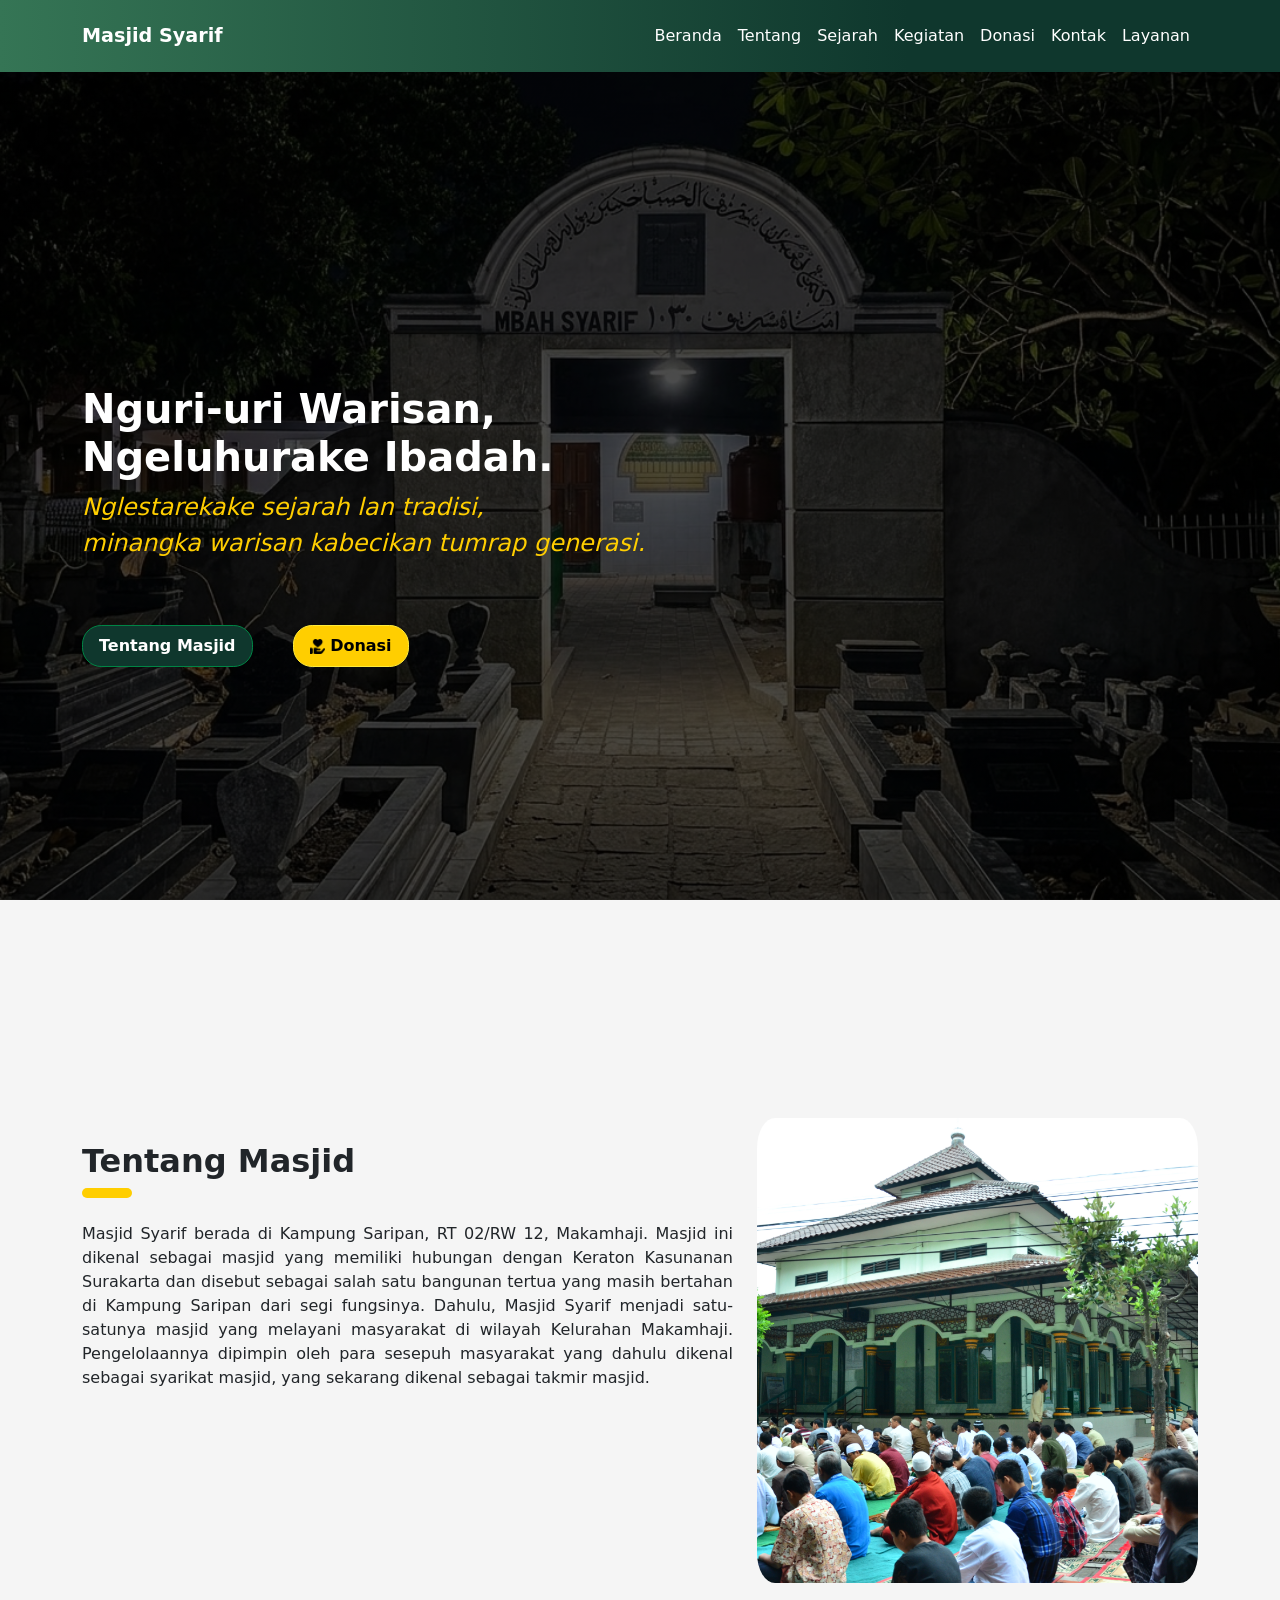
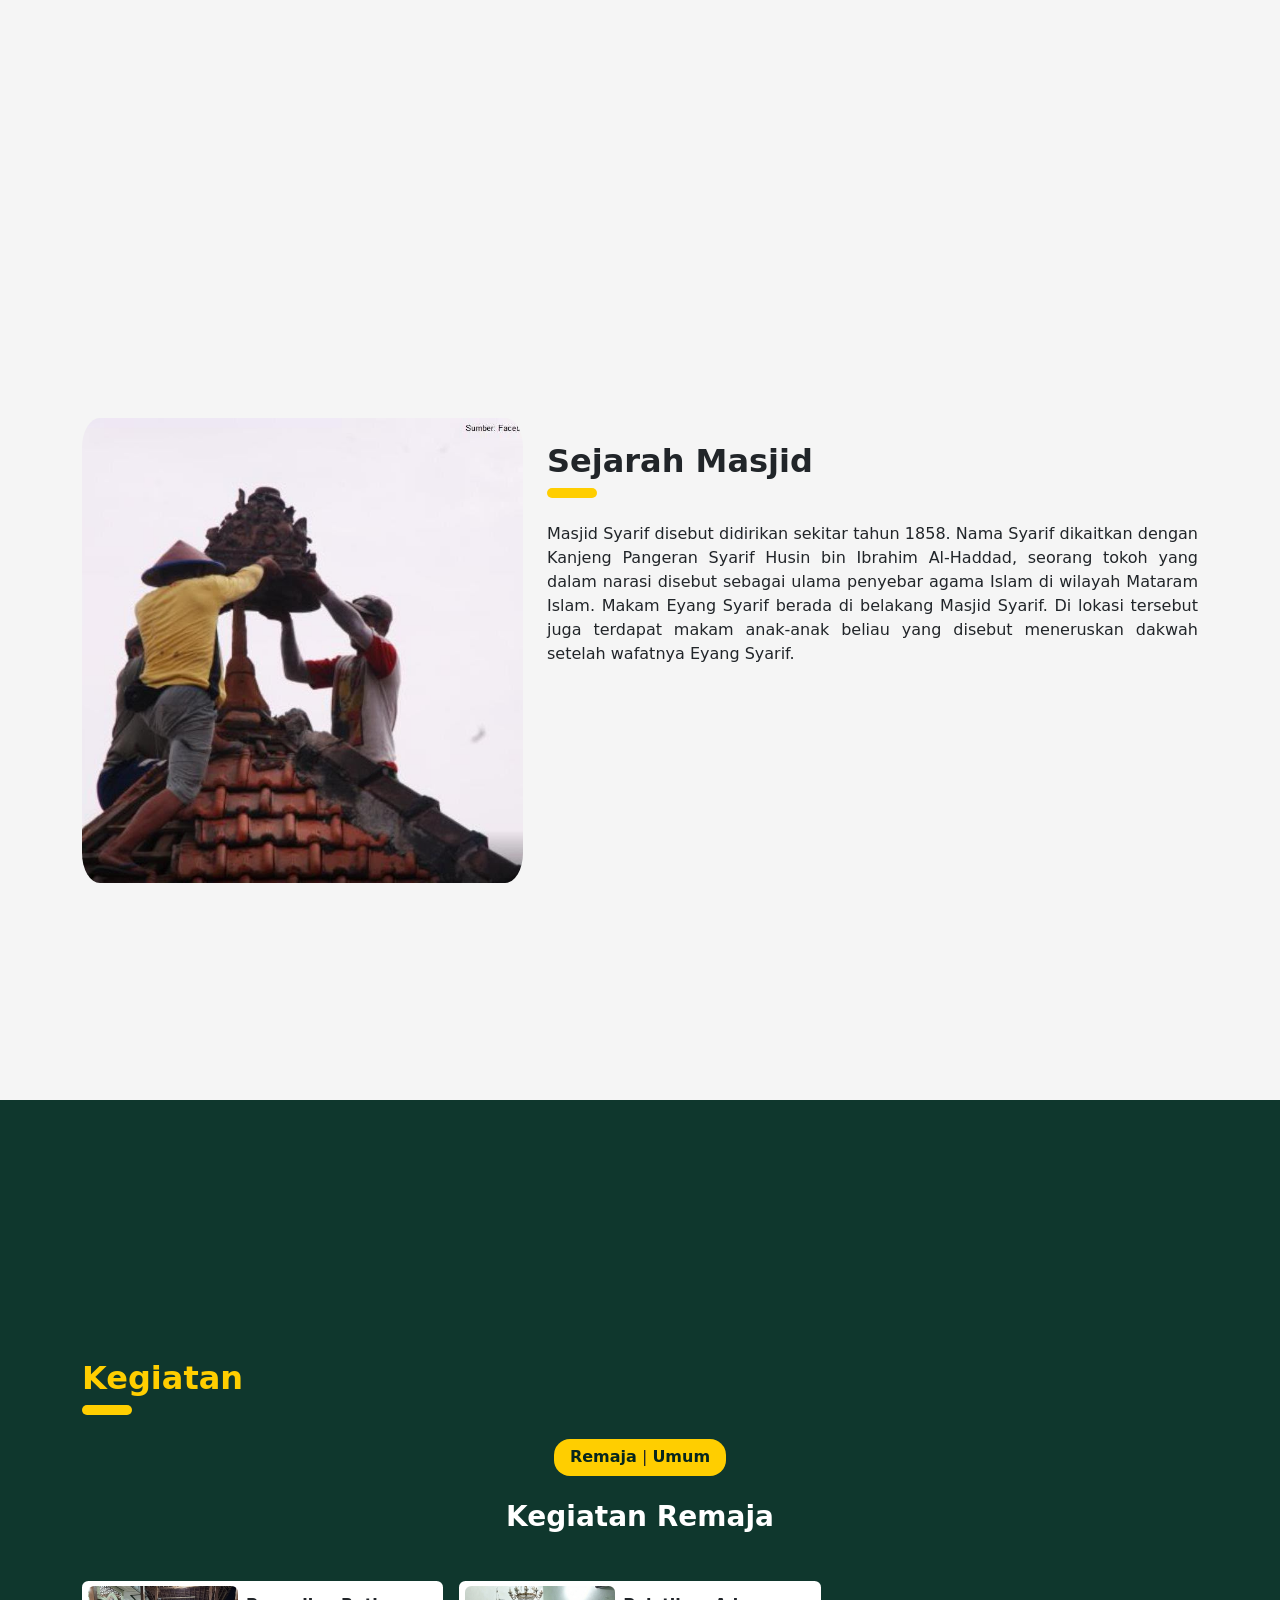
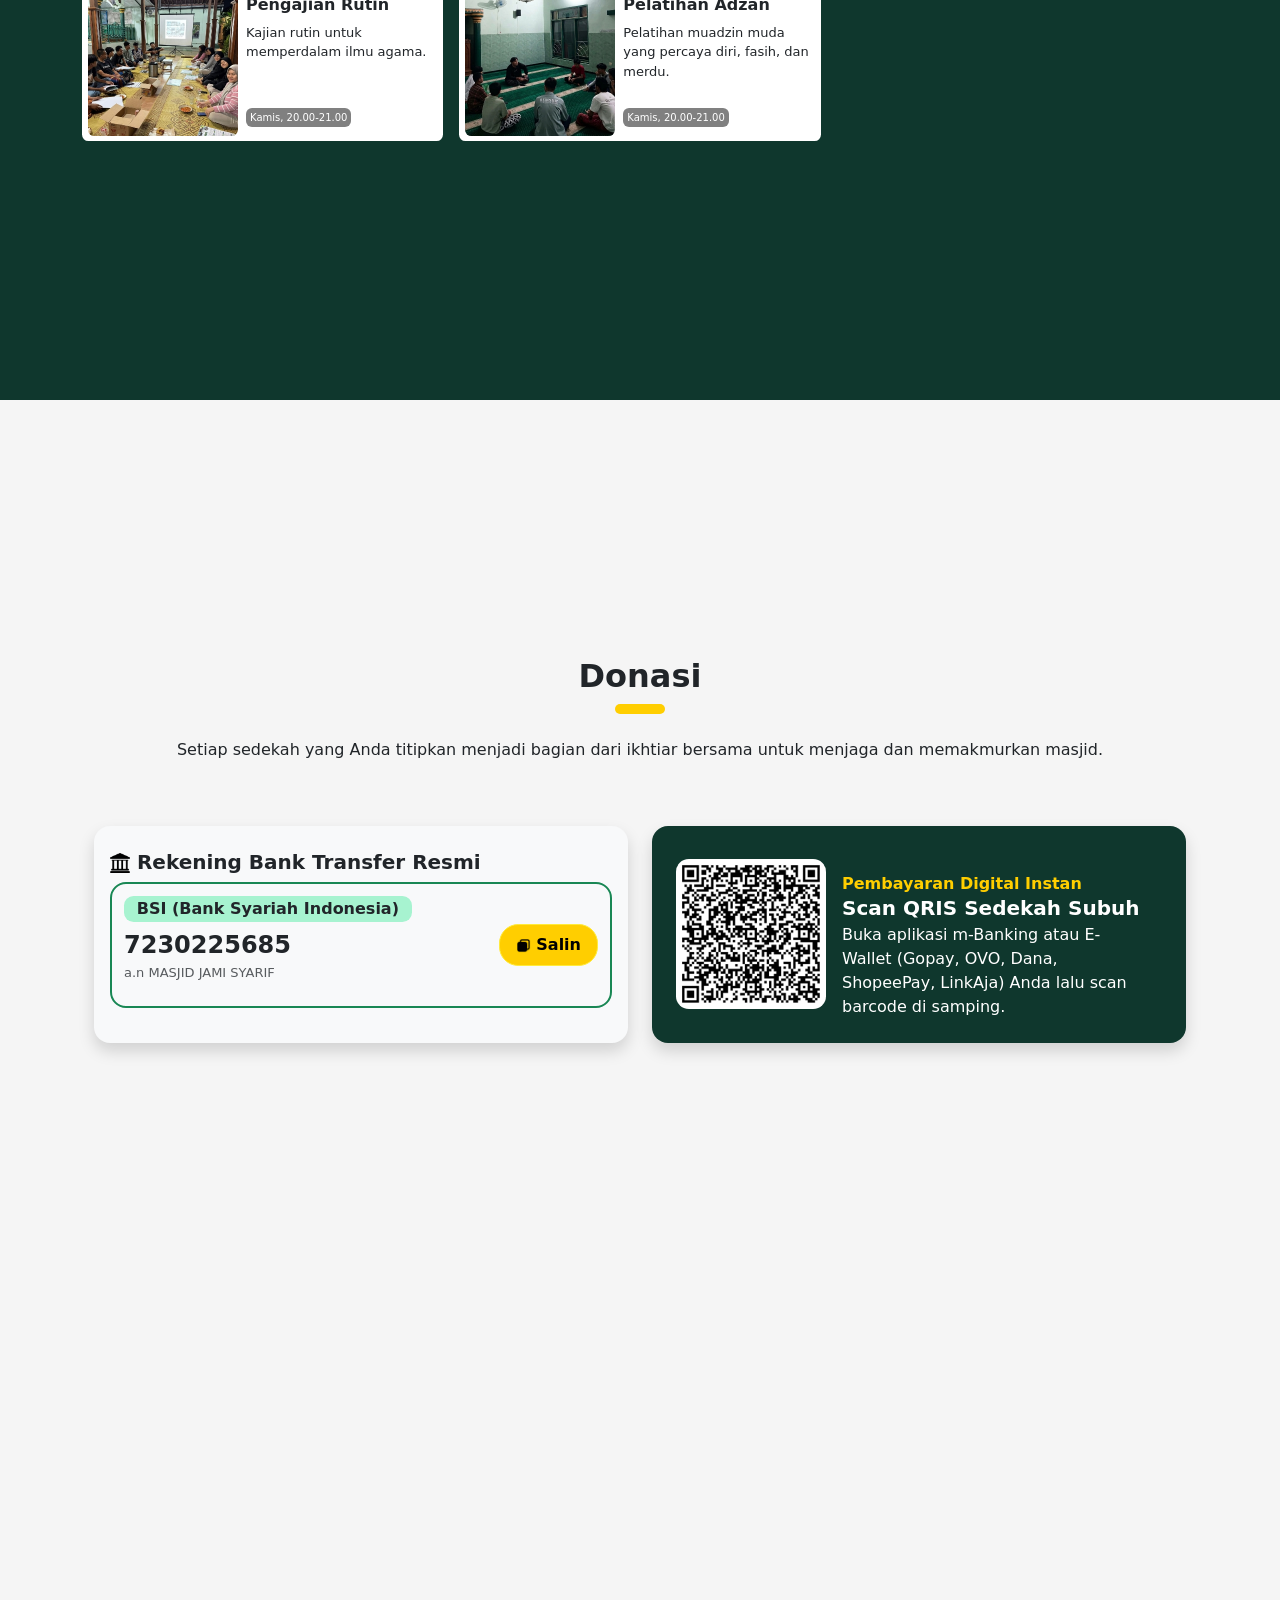
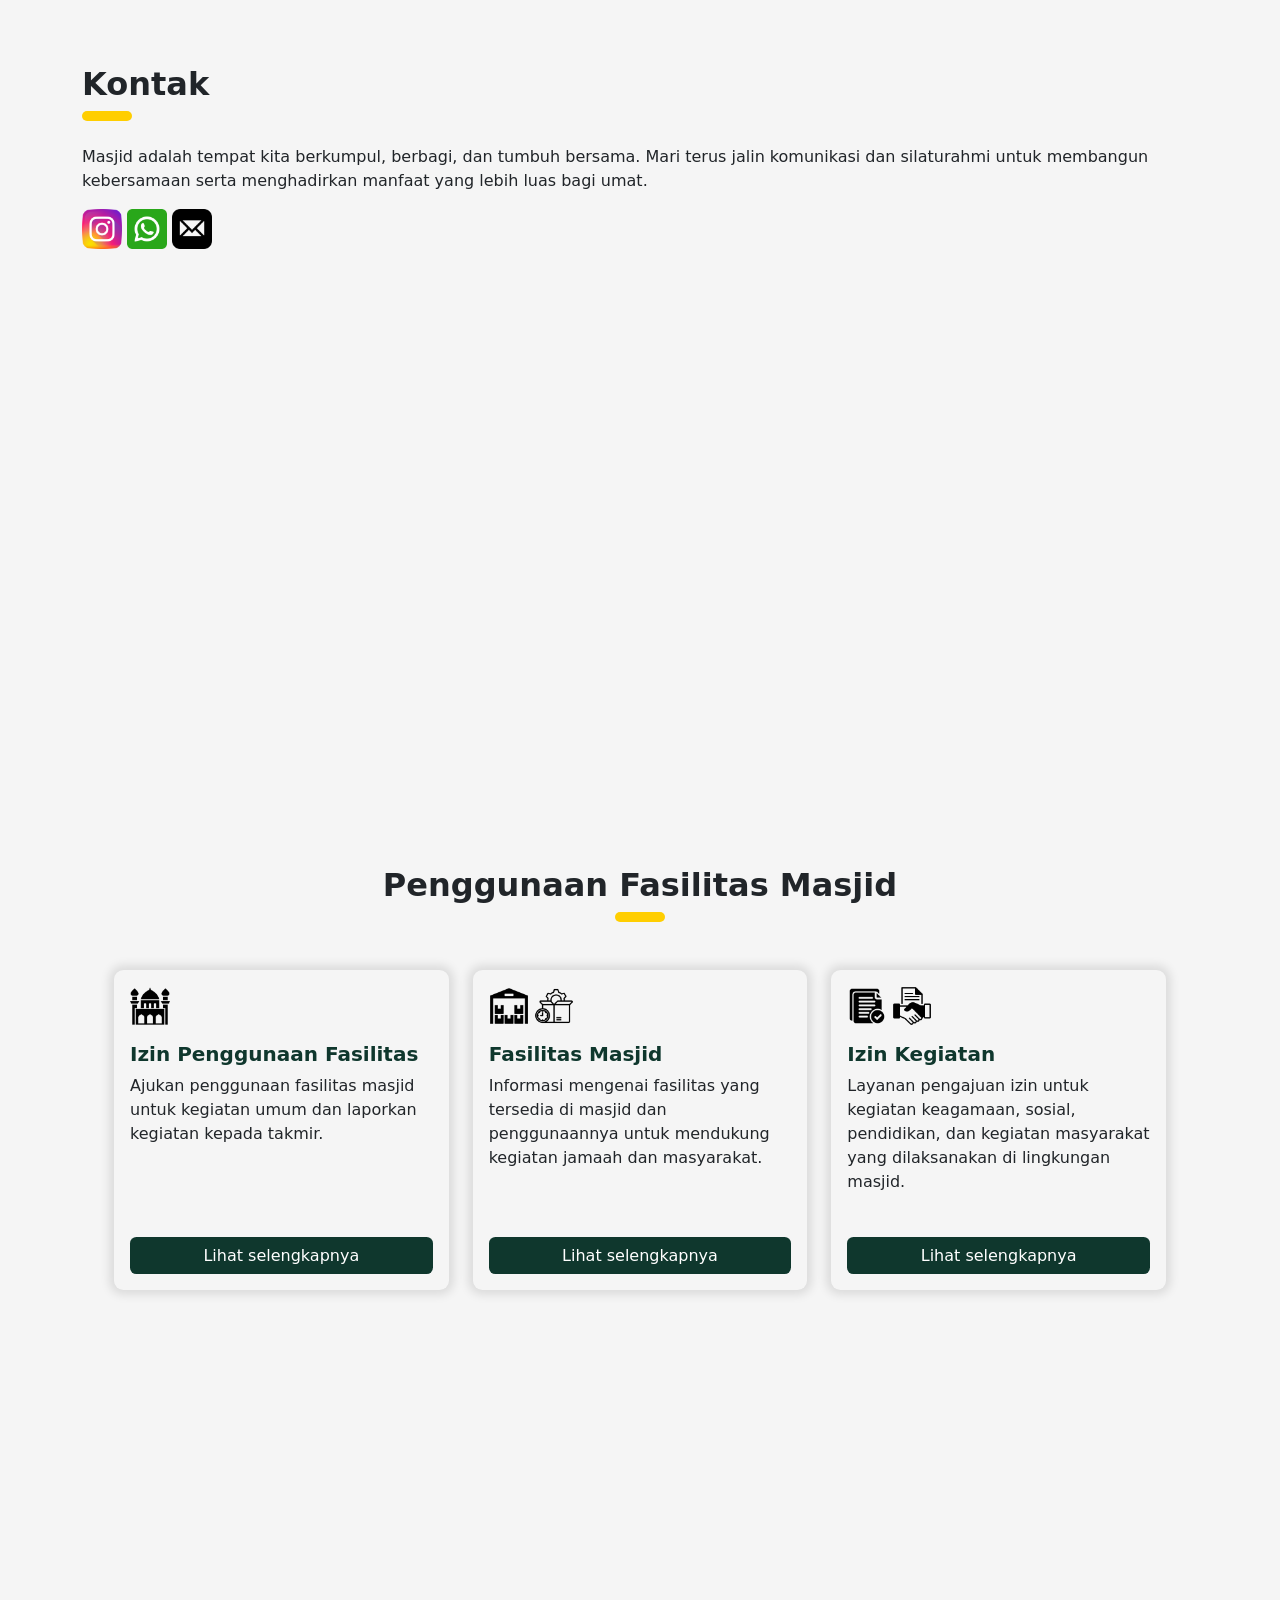
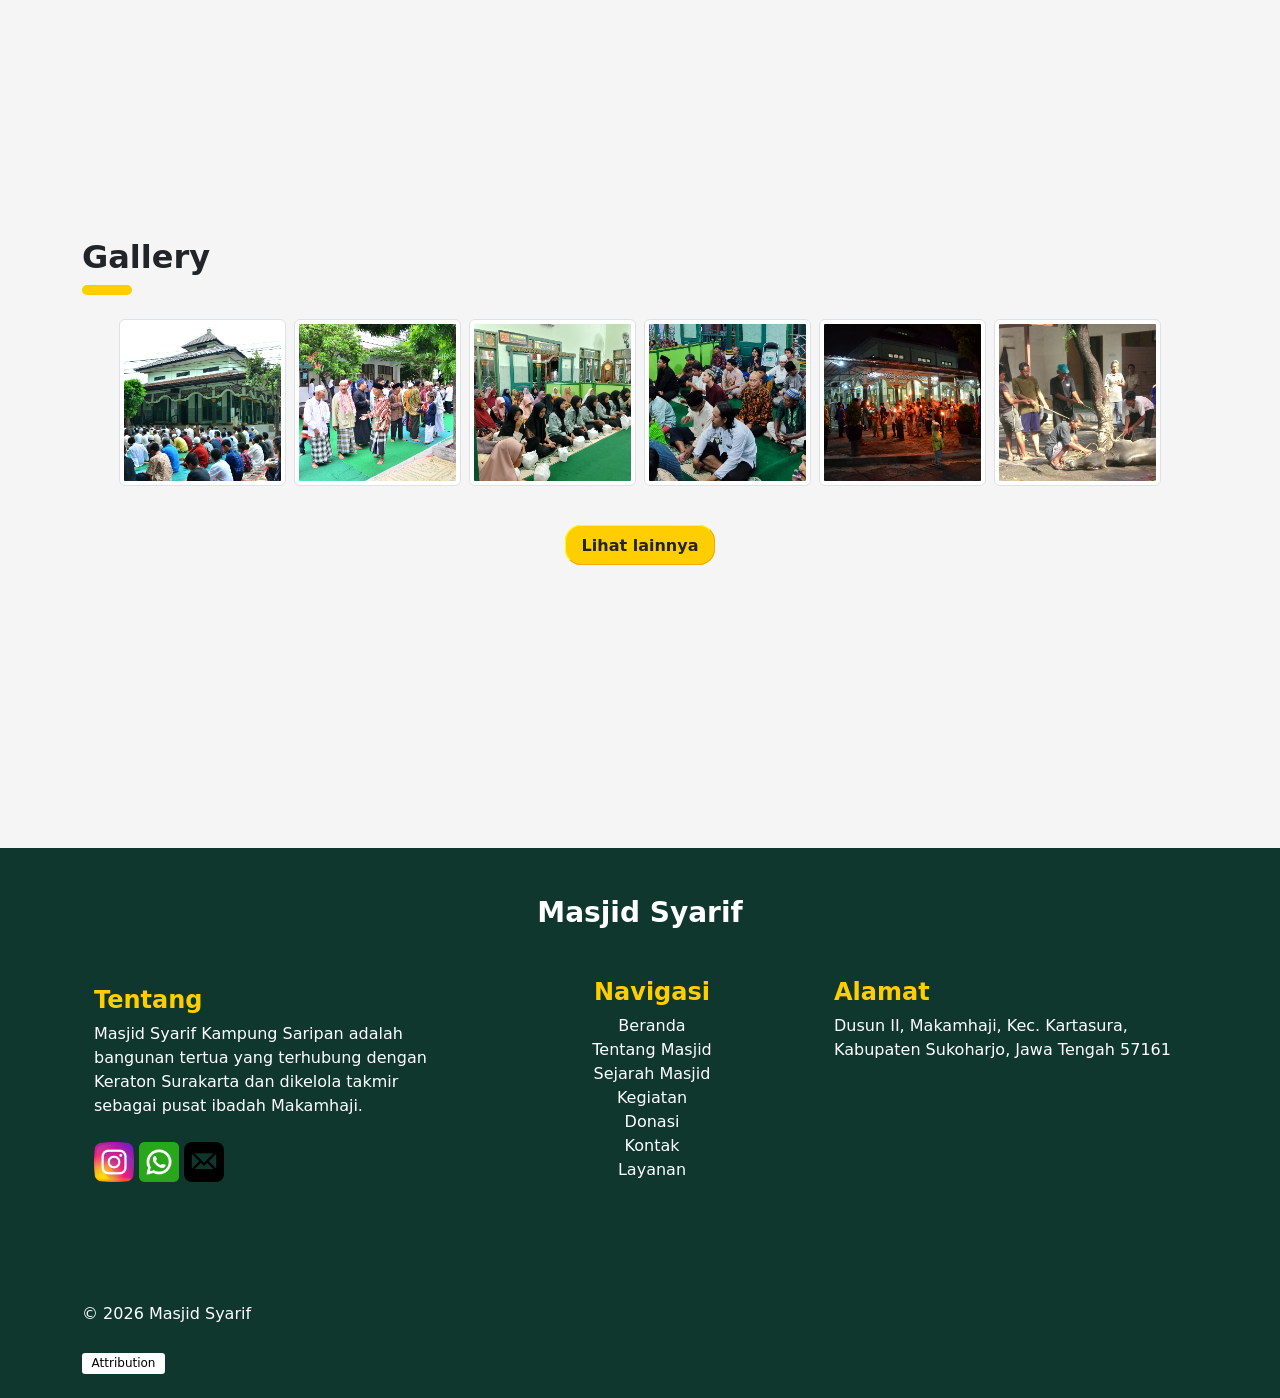
<file: index.html>
<!DOCTYPE html>
<html lang="en">
    <head>
        <meta charset="UTF-8">
        <meta name="viewport" content="width=device-width, initial-scale=1.0">
        <title>Masjid Jami' Syarif</title>
        <!-- <link rel="icon" type="image/png" href="asset/logo.png"> -->

        <link rel="stylesheet" href="/bootstrap/css/bootstrap.min.css">
        <link rel="stylesheet" href="/style.css">

    </head>
    <body>
        <!-- HEADER START -->
        <header id="header"></header>
        <!-- HEADER END -->
        <main>
            <!-- BERANDA START -->
            <section id="beranda" >
                <div class="hero-section">
                    <div class="container d-flex flex-column justify-content-center justify-content-sm-start" style="padding-top: 200px;">
                        <div class="text">
                            <h1 class="tagline h1 text-white fw-bolder text-center text-lg-start">Nguri-uri Warisan,<br> Ngeluhurake Ibadah.</h1>
                            <p class="text-yellow fst-italic fs-4 text-center text-lg-start">
                                Nglestarekake sejarah lan tradisi,<br> minangka warisan kabecikan tumrap generasi.
                            </p>
                        </div>
                        <div>
                            <div class="d-flex flex-row justify-content-center justify-content-lg-start btn-container py-5">
                                <a class="cta btn-2 fw-bold" href="/index.html#tentang-masjid">Tentang Masjid</a>
                                <a class="cta btn-1 fw-bold" href="/index.html#donasi"><img class="icon" src="/asset/icon/heart.png" alt="icon"> Donasi</a>
                            </div>
        
                        </div>
                    </div>
                </div>
            </section>
            <!-- BERANDA END -->
            
            <!-- TENTANG MASJID START-->
            <section class="section-konten" id="tentang-masjid">
                <div class="container p-x4" >
                    <div class="row d-flex align-items-center  flex-column-reverse flex-lg-row align-items-lg-start">
                        <div class="text mt-4 col-lg-6 col-xl 3">
                            <div class="">
                                <h2 class="h2 fw-bold" >Tentang Masjid</h2>
                                <div class="underline mb-4"></div>
                            </div>
                            <p class="fs-6 text-justify fs-lg-1" >
                                Masjid Syarif berada di Kampung Saripan, RT 02/RW 12, Makamhaji. Masjid ini dikenal sebagai masjid yang memiliki hubungan dengan Keraton Kasunanan Surakarta dan disebut sebagai salah satu bangunan tertua yang masih bertahan di Kampung Saripan dari segi fungsinya. Dahulu,                     Masjid Syarif menjadi satu-satunya masjid yang melayani masyarakat di wilayah Kelurahan Makamhaji. Pengelolaannya dipimpin oleh para sesepuh masyarakat yang dahulu dikenal sebagai syarikat masjid, yang sekarang dikenal sebagai takmir masjid.
                            </p>
                        </div>
                        <img class="img-tentang col-lg-6 col-xl-9" src="/asset/img/tentang.JPG" alt="" loading="lazy">
                        <!-- <div class="container frame p-4 col-md-6"></div> -->
                    </div>
                </div>
            </section>
            <!-- TENTANG MASJID END-->

            <!-- SEJARAH MASJID START-->
            <section class="section-konten" id="sejarah-masjid">
                <div class="container p-x4" >
                    <div class="row d-flex align-items-center  flex-column-reverse flex-lg-row flex-lg-row-reverse align-items-lg-start">
                        <div class="text mt-4 col-lg-6 col-xl 3">
                            <div>
                                <h2 class="h2 fw-bold" >Sejarah Masjid</h2>
                                <div class="underline mb-4"></div>
                            </div>
                            <p class="fs-6 text-justify fs-lg-1" >
                                Masjid Syarif disebut didirikan sekitar tahun 1858. Nama Syarif dikaitkan dengan Kanjeng Pangeran Syarif Husin bin Ibrahim Al-Haddad, seorang tokoh yang dalam narasi disebut sebagai ulama penyebar agama Islam di wilayah Mataram Islam. Makam Eyang Syarif berada di belakang Masjid Syarif. Di lokasi tersebut juga terdapat makam anak-anak beliau yang disebut meneruskan dakwah setelah wafatnya Eyang Syarif. 
                            </p>
                        </div>
                        <img class="img-tentang col-lg-6 col-xl-9" src="/asset/img/sejarah.jpeg" alt="" loading="lazy">
                        <!-- <div class="container frame p-4 col-md-6"></div> -->
                    </div>
                </div>
            </section>
            <!-- SEJARAH MASJID END-->
        

            <!-- KEGIATAN 2.0 -->
            <section class="section-konten bg-main-color" id="kegiatan">
                <div class="container">
                    <div>
                        <h2 class="text-yellow h2 text-start fw-bold" >Kegiatan</h2>
                        <div class="underline mb-4"></div>
                    </div>

                    <div class="mb-4 d-flex justify-content-center">
                        <div class="toggle-container text-center">
                            <a class="toggle-btn fs-6 fw-semibold" id="btnPemuda" onclick="pemudaActive()">Remaja</a> |
                            <a class="toggle-btn fs-6 fw-semibold" id="btnOrangTua" onclick="umumActive()">Umum</a>
                        </div>
                    </div>

                    <div class="carousel remaja active" id="carouselPemuda">
                        <div class="mb-5">
                            <h3 class="fw-bold text-center text-white">Kegiatan Remaja</h3>
                        </div>

                        <div class="row row-cols-1 row-cols-md-2 row-cols-lg-3 g-3">
                            <div class="col d-flex justify-content-center">
                                <div class="card-kegiatan p-1 d-flex flex-row align-items-center">
                                    <div class="img-wraper">
                                        <img src="/asset/img/pengajian-rutin-remaja.jpg" class="card-img" alt="">
                                    </div>                                 
                                    <div class="card-text ps-2 py-2 d-flex flex-column justify-content-between align-items-start ">
                                        <h6 class="fw-bold">Pengajian Rutin</h6>
                                        <p class="sub-text m-0 h-100 overflow-y">Kajian rutin untuk memperdalam ilmu agama.</p>
                                        <p class="time-card m-0">Kamis, 20.00-21.00</p>
                                    </div>
                                </div>   
                            </div>
                            <div class="col d-flex justify-content-center">
                                <div class="card-kegiatan p-1 d-flex flex-row align-items-center">
                                    <div class="img-wraper ">
                                        <img src="/asset/img/pelatihan-adzan.jpg" class="card-img" alt="">
                                    </div>                                 
                                    <div class="card-text ps-2 py-2 d-flex flex-column justify-content-between align-items-start ">
                                        <h6 class="h6 fw-bold">Pelatihan Adzan</h6>
                                        <p class="sub-text m-0 h-100 overflow-y">Pelatihan muadzin muda yang percaya diri, fasih, dan merdu.</p>
                                        <p class="time-card m-0">Kamis, 20.00-21.00</p>
                                    </div>
                                </div>   
                            </div>
                        </div>
                    </div>
                    
                    
                    <div class=" carousel umum" id="carouselUmum">
                        <div class="mb-5">
                            <h3 class="fw-bold text-center text-white">Kegiatan Umum</h3>
                        </div>

                        <div class="row row-cols-1 row-cols-md-2 row-cols-lg-3 g-3">

                            <div class="col d-flex justify-content-center">
                                <div class="card-kegiatan p-1 d-flex flex-row align-items-center">
                                    <div class="img-wraper ">
                                        <img src="/asset/img/gambar-tidak-tersedia.jpeg" class="card-img" alt="">
                                    </div>                                 
                                    <div class="card-text ps-2 py-2 d-flex flex-column justify-content-between align-items-start ">
                                        <h6 class="h6 fw-bold">Pengajian Rutin</h6>
                                        <p class="sub-text mb-2 h-100 overflow-y">Pengajian rutin yang di adakan terbuka untuk umum.</p>
                                        <p class="time-card m-0">Jum'at Malam </p>
                                    </div>
                                </div>   
                            </div>
                            <div class="col d-flex justify-content-center">
                                <div class="card-kegiatan p-1 d-flex flex-row align-items-center">
                                    <div class="img-wraper border">
                                        <img src="/asset/img/gambar-tidak-tersedia.jpeg" class="card-img" alt="">
                                    </div>                                 
                                    <div class="card-text ps-2 py-2 d-flex flex-column justify-content-between align-items-start ">
                                        <h6 class="h6 fw-bold">Tadarus Al-Quran</h6>
                                        <p class="sub-text mb-2 h-100 overflow-y">Tadarusan rutin malam rabu yang di adakan oleh masjid syarif.</p>
                                        <p class="time-card m-0">Malam Rabu</p>
                                    </div>
                                </div>   
                            </div>
                            <div class="col d-flex justify-content-center">
                                <div class="card-kegiatan p-1 d-flex flex-row align-items-center">
                                    <div class="img-wraper ">
                                        <img src="/asset/img//album/donor-darah.jpg" class="card-img" alt="">
                                    </div>                                 
                                    <div class="card-text ps-2 py-2 d-flex flex-column justify-content-between align-items-start ">
                                        <h6 class="h6 fw-bold">Donor Darah</h6>
                                        <p class="sub-text mb-2 h-100 overflow-y">Kegiatan donor darah yang di adakan di masjid syarif.</p>
                                        <p class="time-card m-0">3 Bulan Sekali</p>
                                    </div>
                                </div>   
                            </div>
                            <div class="col d-flex justify-content-center">
                                <div class="card-kegiatan p-1 d-flex flex-row align-items-center">
                                    <div class="img-wraper ">
                                        <img src="/asset/img/hadroh.jpg" class="card-img" alt="">
                                    </div>                                 
                                    <div class="card-text ps-2 py-2 d-flex flex-column justify-content-between align-items-start ">
                                        <h6 class="h6 fw-bold">Hadroh</h6>
                                        <p class="sub-text mb-2 h-100 overflow-y">Kegiatan hadroh yang dilaksanakan di masjid syarif untuk memperingati hari besar islam seperti maulid nabi, isra mikraj, pernikahan dan tasyakuran.</p>
                                        <p class="time-card m-0">Segera hadir</p>
                                    </div>
                                </div>   
                            </div>
                            <div class="col d-flex justify-content-center">
                                <div class="card-kegiatan p-1 d-flex flex-row align-items-center">
                                    <div class="img-wraper ">
                                        <img src="/asset/img/gambar-tidak-tersedia.jpeg" class="card-img" alt="">
                                    </div>                                 
                                    <div class="card-text ps-2 py-2 d-flex flex-column justify-content-between align-items-start ">
                                        <h6 class="h6 fw-bold">Sadranan</h6>
                                        <p class="sub-text mb-2 h-100 overflow-y">Segera Hadir</p>
                                        <p class="time-card m-0">Segera hadir</p>
                                    </div>
                                </div>   
                            </div>
                            <div class="col d-flex justify-content-center">
                                <div class="card-kegiatan p-1 d-flex flex-row align-items-center">
                                    <div class="img-wraper ">
                                        <img src="/asset/img/gambar-tidak-tersedia.jpeg" class="card-img" alt="">
                                    </div>                                 
                                    <div class="card-text ps-2 py-2 d-flex flex-column justify-content-between align-items-start ">
                                        <h6 class="h6 fw-bold">Buka Bersama</h6>
                                        <p class="sub-text mb-2 h-100 overflow-y">Segera Hadir</p>
                                        <p class="time-card m-0">Segera hadir</p>
                                    </div>
                                </div>   
                            </div>
                            <div class="col d-flex justify-content-center">
                                <div class="card-kegiatan p-1 d-flex flex-row align-items-center">
                                    <div class="img-wraper ">
                                        <img src="/asset/img/gambar-tidak-tersedia.jpeg" class="card-img" alt="">
                                    </div>                                 
                                    <div class="card-text ps-2 py-2 d-flex flex-column justify-content-between align-items-start ">
                                        <h6 class="h6 fw-bold">Khataman</h6>
                                        <p class="sub-text mb-2 h-100 overflow-y">Segera Hadir</p>
                                        <p class="time-card m-0">Segera hadir</p>
                                    </div>
                                </div>   
                            </div>
                            <div class="col d-flex justify-content-center">
                                <div class="card-kegiatan p-1 d-flex flex-row align-items-center">
                                    <div class="img-wraper ">
                                        <img src="/asset/img/gambar-tidak-tersedia.jpeg" class="card-img" alt="">
                                    </div>                                 
                                    <div class="card-text ps-2 py-2 d-flex flex-column justify-content-between align-items-start ">
                                        <h6 class="h6 fw-bold">Bansos</h6>
                                        <p class="sub-text mb-2 h-100 overflow-y">Segera Hadir</p>
                                        <p class="time-card m-0">Segera hadir</p>
                                    </div>
                                </div>   
                            </div>                                               
                        </div>
                    </div>
                </div>
            </section>
            
            <!-- KEGIATAN 2.0  END-->
        
            <!-- DONASI START -->
            <section class="section-konten" id="donasi">
                <div class="container ">
                    <div class="container d-flex flex-column justify-content-center align-items-center">
                        <h2 class="h2 pb-2 m-0 text-center fw-bold">Donasi</h2>
                        <div class="underline mb-4 "></div>
                    </div>
                    <p class="fs-6 pb-5 text-center">Setiap sedekah yang Anda titipkan menjadi bagian dari ikhtiar bersama untuk menjaga dan memakmurkan masjid.</p>

                    <div class="container">
                        <div class="row row-cols-1 row-cols-xl-2 g-4">
                            
                            <div class="col">
                                <div class="container d-flex flex-column  bg-light rounded-4 shadow py-4 px-3  bg-body-tertiarty rounded bank-tranfer h-100">
                                    <h5 class="h5 fw-semibold mb-2"><img class="icon icon-medium" src="/asset/icon/bank-building.png" alt="" loading="lazy"> Rekening Bank Transfer Resmi</h3>
                                    <div class="container py-2 d-flex flex-column flex-md-row justify-content-between bank-card border-success ">
                                        <div class="py-2 mb-2">
                                            <h6 class="h6 fw-semibold text-success bank-name"><mark class="marking">BSI (Bank Syariah Indonesia)</mark></h6>
                                            <p class="fs-4 fw-bolder p my-0" id="nomorRekening">7230225685</p>
                                            <p class="my-0 text-body-secondary sub-text">a.n MASJID JAMI SYARIF</p>
                                        </div>
                                        
                                        <div class="d-flex align-items-center">
                                            <div class="cta btn-1 fw-bold">
                                                <img class ="icon" id="salinIcon" src="/asset/icon/copy.png" alt="icon" loading="lazy">
                                                <a class="btn-link" onclick="salinRekening(this, '7230225685')"> Salin</a>
                                            </div>
                                        </div>
                                    </div>                  
                                </div>
                            </div>


                            <div class="col">
                                <div class="container d-flex justify-content-center align-items-center rounded-4 shadow p-3  bg-body-tertiarty rounded  qr-code bg-main-color h-100">
                                    <div class="d-flex p-2 flex-column flex-md-row justify-content-center align-items-center">
                                        <div class="d-flex justify-content-md-start align-items-center ">
                                            <img class="qr-img" src="/asset/qr/qris-masjid.jpeg" alt="Qr Code" loading="lazy">
                                        </div>
                                        <div class="d-flex flex-column justify-content-center px-3">
                                            <h6 class="h6 fw-semibold mb-0 mt-4  text-yellow">Pembayaran Digital Instan</h6>
                                            <p class="fs-5 fw-semibold my-0 text-white">Scan QRIS Sedekah Subuh</p>
                                            <p class="fs-6 my-0 sub-text text-white">Buka aplikasi m-Banking atau E-Wallet (Gopay, OVO, Dana, ShopeePay, LinkAja) Anda lalu scan barcode di samping. </p>
                                        </div>
                                    </div>
                                </div>
                            </div>
                            
                        </div>
                    </div>

                </div>
            </section>
            <!-- DONASI END -->


            <!-- KONTAK START-->
            <section class="section-konten mb-5 pb-5" id="kontak">
                <div class="container">
                    <div>
                        <h2 class="fw-bold">Kontak</h2>
                        <div class="underline mb-4"></div>
                    </div>

                    <p>Masjid adalah tempat kita berkumpul, berbagi, dan tumbuh bersama. Mari terus jalin komunikasi dan silaturahmi untuk membangun kebersamaan serta menghadirkan manfaat yang lebih luas bagi umat.</p>
                    
                    <div class="my-2">
                        <a href="https://www.instagram.com/masjidsyarifsaripan?stkn=MTN1Z2R2emZiYzV4dw%3D%3D&utm_source=qr" target="_blank"><img src="/asset/icon/instagram(2).png" alt="" style="width: 40px;"></a>
                        <a href=""><img src="/asset/icon/whatsapp.png" alt="" style="width: 40px;"></a>
                        <a href="mailto:masjidsyarifsaripan@gmail.com" ><img src="/asset/icon/apple.png" alt="" style="width: 40px;"></a>
                    </div>

                </div>
            </section>
            <!-- KONTAK END-->


        <!-- PELAYANAN  START-->
            <section class="section-konten" id="layanan">
                <div class="container p-3">
                    <div class="container d-flex flex-column justify-content-center align-items-center">
                        <h2 class="h2 pb-2 m-0 text-center fw-bold">Penggunaan Fasilitas Masjid</h2>
                        <div class="underline mb-4 "></div>
                    </div>

                    <div class="container overflow-hidden mt-2">
                        <div class=" p-3 row row-cols-1 row-cols-md-2 row-cols-lg-3 ">
                            <div class="col mb-4">

                                <div class="layanan-card shadow-card d-flex flex-column justify-content-between align-items-center">
                                    <div>
                                        <div class="mb-3">
                                            <img src="/asset/icon/mosque.png" alt="" style="width: 40px;">
                                        </div>
                                        <h5 class="fw-bold text-green">Izin Penggunaan Fasilitas</h5>
                                        <p class="text-dark">Ajukan penggunaan fasilitas masjid untuk kegiatan umum dan laporkan kegiatan kepada takmir.</p>
                                    </div>
                                    <a href="/layanan/izin-penggunaan-fasilitas.html" class="btn-layanan text-center">Lihat selengkapnya</a>
                                </div>
                            </div>

                            <div class="col mb-4">
                                <div class="layanan-card shadow-card d-flex flex-column justify-content-between align-items-center">
                                    <div>
                                        <div class="mb-3">
                                            <img src="/asset/icon/warehouse.png" alt="" style="width: 40px;">
                                            <img src="/asset/icon/inventory-management.png" alt="" style="width: 40px;">
                                        </div>
                                        <h5 class="fw-bold text-green">Fasilitas Masjid</h5>
                                        <p class="text-dark">Informasi mengenai fasilitas yang tersedia di masjid dan penggunaannya untuk mendukung kegiatan jamaah dan masyarakat.</p>
                                    </div>
                                    <a href="/layanan/fasilitas-masjid.html" class="btn-layanan text-center">Lihat selengkapnya</a>
                                </div>
                            </div>

                            <div class="col mb-4">
                                <div class="layanan-card shadow-card d-flex flex-column justify-content-between align-items-center">
                                    <div>
                                        <div class="mb-3">
                                            <img src="/asset/icon/business-proposal.png" alt="" style="width: 40px;">
                                            <img src="/asset/icon/accord.png" alt="" style="width: 40px;">
                                        </div>
                                        <h5 class="fw-bold text-green">Izin Kegiatan</h5>
                                        <p class="text-dark">Layanan pengajuan izin untuk kegiatan keagamaan, sosial, pendidikan, dan kegiatan masyarakat yang dilaksanakan di lingkungan masjid.</p>
                                    </div>
                                    <a href="/layanan/izin-kegiatan.html" class="btn-layanan text-center">Lihat selengkapnya</a>
                                </div>
                            </div>

                        </div>
                </div>

            </section>
            <!-- PELAYANAN END-->

            <!-- GALLERY START-->
            <section class="section-konten" id="gallery">
                <div class="container">
                        
                    <div>
                        <h2 class="fw-bold" >Gallery</h2>
                        <div class="underline mb-4"></div>
                    </div>


                    <div class="gallery d-flex justify-content-center row row-cols-2 row-cols-md-3 row-cols-lg-4 g-2">
                                                <!-- sholat eid foto masjid selatan -->
                        <div class="col gallery-item">
                            <a href="/asset/img/album/img12.JPG">
                                <img src="/asset/img/album/img12-thumbnail.jpg" alt="" class="img-thumbnail"  loading="lazy">
                            </a>
                        </div>
                        
                        <!-- halal bi halal -->
                        <div class="col gallery-item">
                            <a href="/asset/img/album/img10.JPG">
                                <img src="/asset/img/album/img10-thumbnail.jpg" alt="" class="img-thumbnail" loading="lazy">
                            </a>
                        </div>

                        <!-- kajian putri-->
                        <div class="col gallery-item">
                            <a href="/asset/img/album/img3.jpg">
                                <img src="/asset/img/album/img3-thumbnail.jpg" alt="" class="img-thumbnail" loading="lazy">
                            </a>
                        </div>

                        <!-- kajian putra -->
                        <div class="col gallery-item">
                            <a href="/asset/img/album/img7.jpg">
                                <img src="/asset/img/album/img7-thumbnail.jpg" alt="" class="img-thumbnail" loading="lazy">
                            </a>
                        </div>   

                        <!-- takbiran -->
                        <div class="col gallery-item">
                            <a href="/asset/img/album/img11.JPG">
                                <img src="/asset/img/album/img11-thumbnail.jpg" alt="" class="img-thumbnail" loading="lazy">
                            </a>
                        </div>

                        <!-- kurban -->
                        <div class="col gallery-item">
                            <a href="/asset/img/album/img13.JPG">
                                <img src="/asset/img/album/img13-thumbnail.jpg" alt="" class="img-thumbnail" loading="lazy">
                            </a>
                        </div>  
                    </div>

                    <div class="text-center mt-5 text">
                        <a href="/gallery/gallery.html" class="more-btn text-dark fw-bold">Lihat lainnya</a>
                    </div>
                    <!-- <p class="text-center">Comming soon</p> -->
                </div>
            </section>

        </main>

        <!-- FOOTER -->
        <footer id="footer"></footer>

        
        <script src="/bootstrap/js/bootstrap.bundle.min.js"></script>
        <script type="module" src="/js/main.js"></script>
        <script  src="/script.js"></script>
    </body>
</html>
</file>
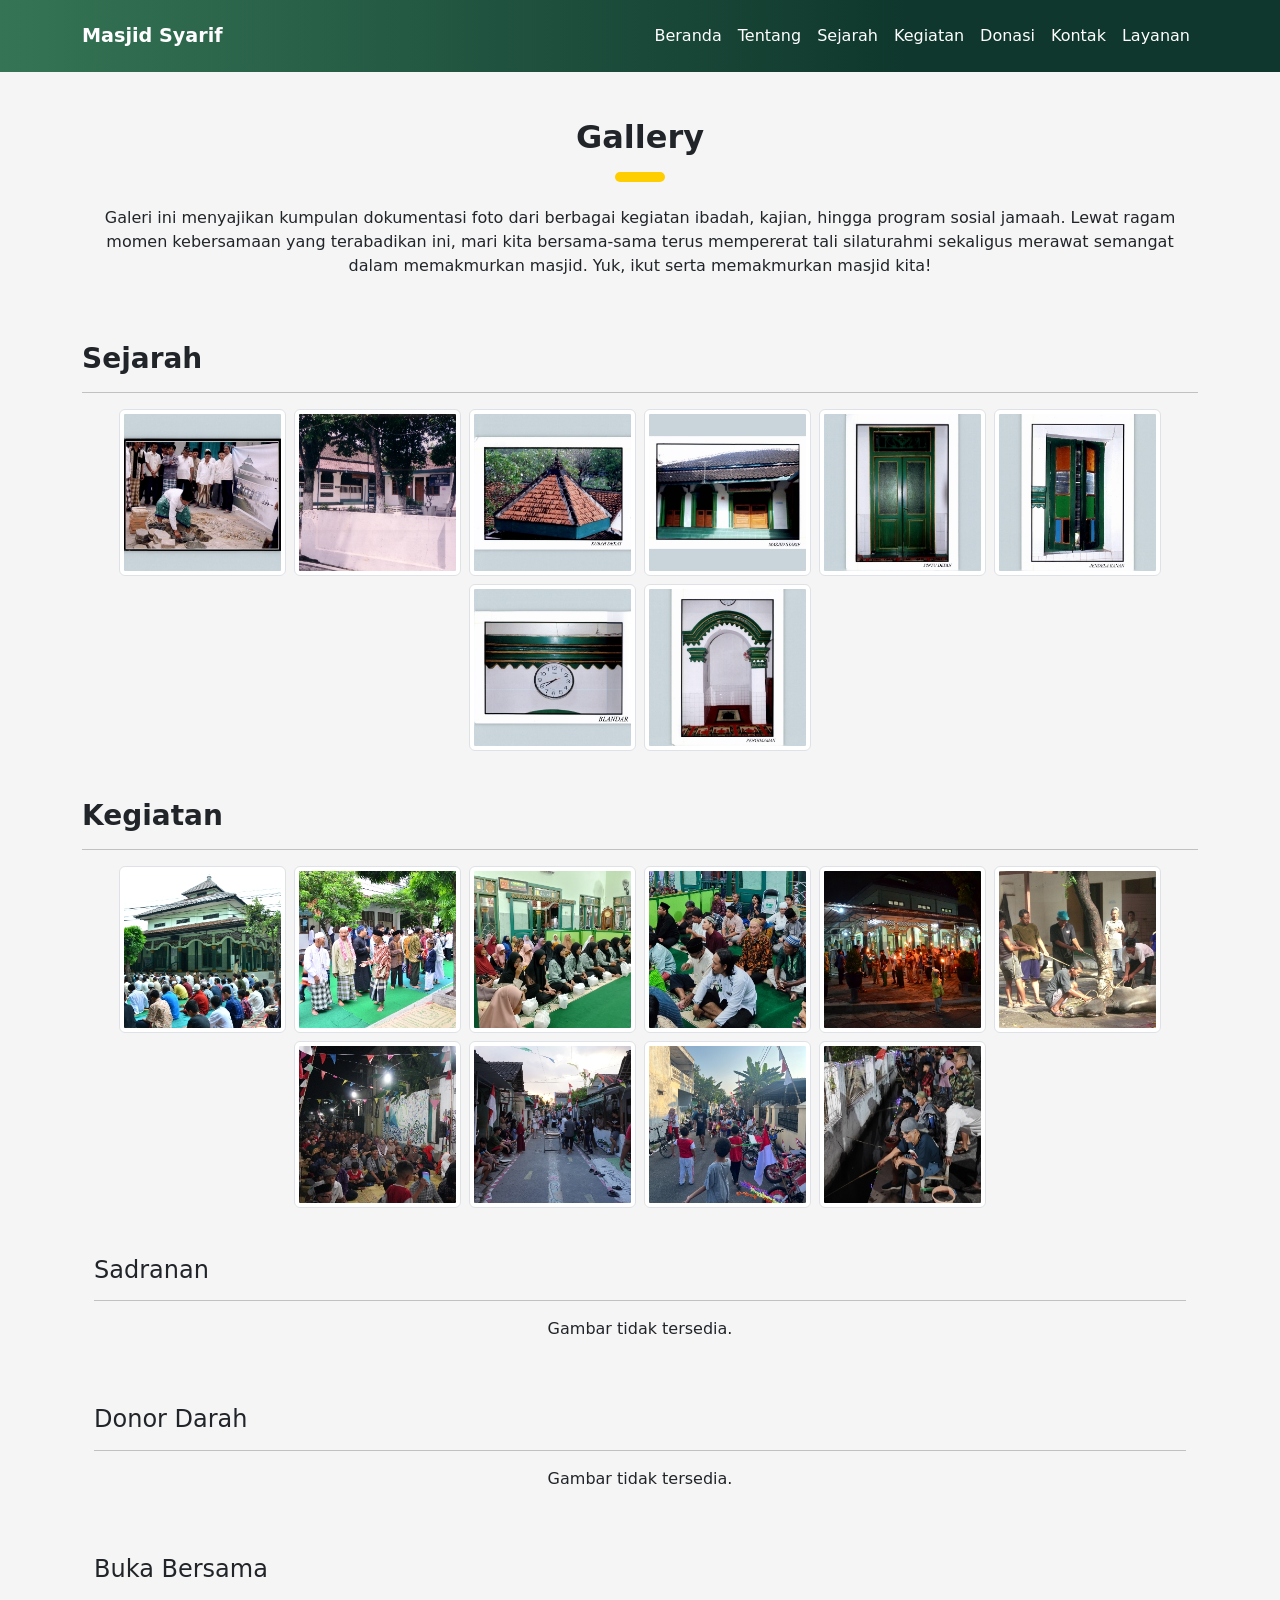
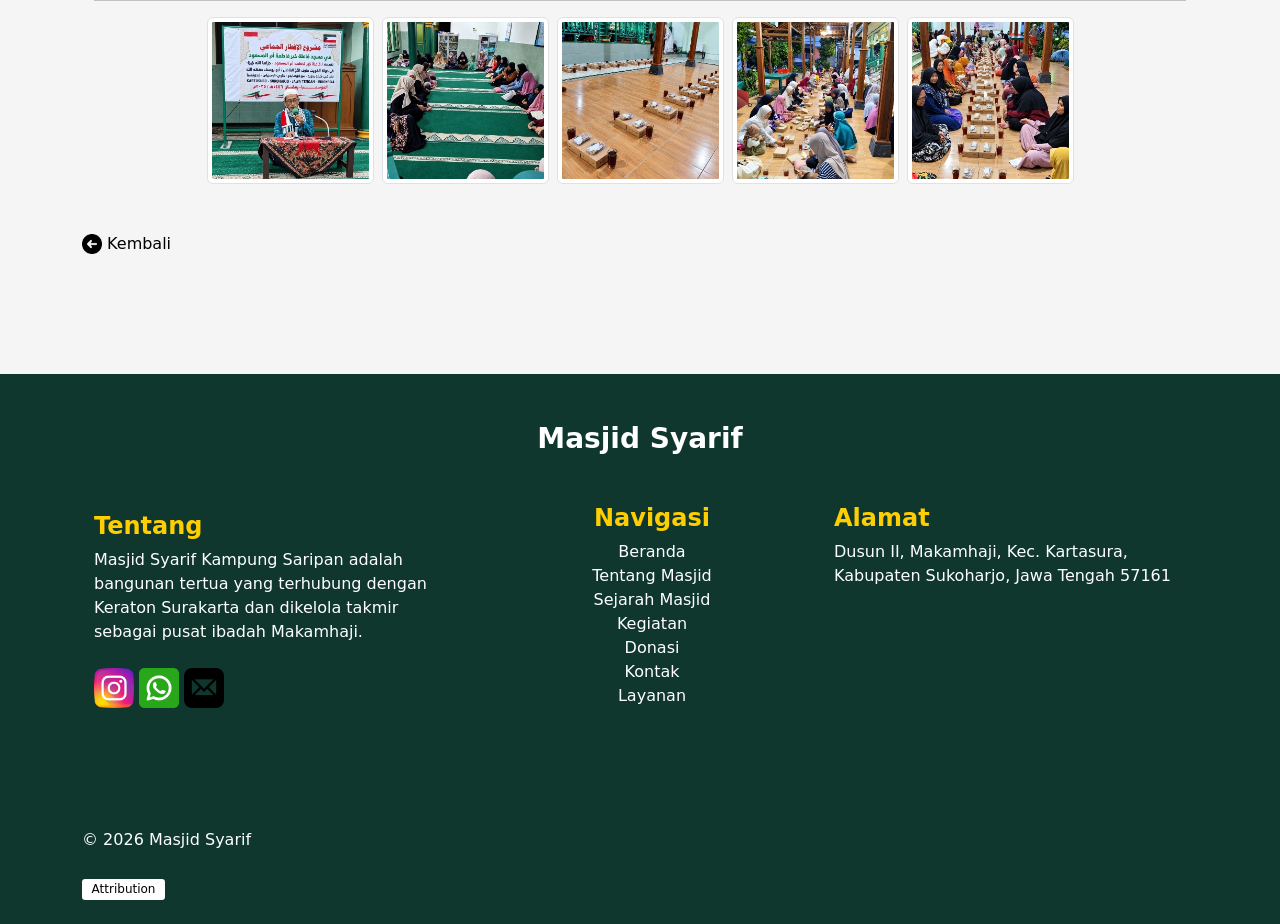
<file: gallery/gallery.html>
<!DOCTYPE html>
<html lang="en">
    <head>
        <meta charset="UTF-8">
        <meta name="viewport" content="width=device-width, initial-scale=1.0">
        <title>Masjid Syarif - Gallery</title>
        <link rel="stylesheet" href="/bootstrap/css/bootstrap.min.css">
        <link rel="stylesheet" href="/style.css">

    </head>
    <body>
        <header id="header"></header>

        <main>  
            <!-- GALLERY START-->
            <section class="section-konten my-5">
                <div class="container">
                    
                    <div>
                      
                        <div class="container d-flex flex-column justify-content-center align-items-center">
                            <h2 class="h2 pb-2  text-center fw-bold">Gallery</h2>
                            <div class="underline mb-4 "></div>
                            <p class="text-center">Galeri ini menyajikan kumpulan dokumentasi foto dari berbagai kegiatan ibadah, kajian, hingga program sosial jamaah. Lewat ragam momen kebersamaan yang terabadikan ini, mari kita bersama-sama terus mempererat tali silaturahmi sekaligus merawat semangat dalam memakmurkan masjid. Yuk, ikut serta memakmurkan masjid kita!</p>
                        </div>

                       <div class="group">
                            <div>
                                <h3 class="fw-bold mt-5">Sejarah</h3>
                                <hr>
                            </div>
                            
                            <div class="gallery d-flex justify-content-center row row-cols-2 row-cols-md-3 row-cols-lg-4 g-2">
                                <div class=" col gallery-item ">
                                    <a href="/asset/img/album/peletakan-batu.jpg">
                                        <img src="/asset/img/album/thumb-peletakan-batu.jpg" alt="" class="img-thumbnail" loading="lazy">
                                    </a>
                                </div>
                                <div class=" col gallery-item ">
                                    <a href="/asset/img/album/halaman-masjid.jpg">
                                        <img src="/asset/img/album/thumb-halaman-masjid.jpg" alt="" class="img-thumbnail" loading="lazy">
                                    </a>
                                </div>                                
                                <div class=" col gallery-item ">
                                    <a href="/asset/img/album/kubah.jpg">
                                        <img src="/asset/img/album/thumb-kubah.jpg" alt="" class="img-thumbnail" loading="lazy">
                                    </a>
                                </div>
                                <div class=" col gallery-item ">
                                    <a href="/asset/img/album/masjid.jpg">
                                        <img src="/asset/img/album/thumb-masjid.jpg" alt="" class="img-thumbnail" loading="lazy">
                                    </a>
                                </div>
                                <div class=" col gallery-item ">
                                    <a href="/asset/img/album/pintu-depan.jpg">
                                        <img src="/asset/img/album/thumb-pintu-depan.jpg" alt="" class="img-thumbnail" loading="lazy">
                                    </a>
                                </div>
                                <div class=" col gallery-item ">
                                    <a href="/asset/img/album/pintu-kanan.jpg">
                                        <img src="/asset/img/album/thumb-pintu-kanan.jpg" alt="" class="img-thumbnail" loading="lazy">
                                    </a>
                                </div>
                                <div class=" col gallery-item ">
                                    <a href="/asset/img/album/blandar.jpg">
                                        <img src="/asset/img/album/thumb-blandar.jpg" alt="" class="img-thumbnail" loading="lazy">
                                    </a>
                                </div>
                                <div class=" col gallery-item ">
                                    <a href="/asset/img/album/pengimaman.jpg">
                                        <img src="/asset/img/album/thumb-pengimaman.jpg" alt="" class="img-thumbnail" loading="lazy">
                                    </a>
                                </div>

                            </div>
                       </div>


                                                
                        <div class="group">
                            <div>
                                <h3 class="fw-bold mt-5">Kegiatan</h3>
                                <hr>
                            </div>

                            <div class="gallery d-flex justify-content-center row row-cols-2 row-cols-md-3 row-cols-lg-4 g-2">
                                <!-- sholat eid foto masjid selatan -->
                                <div class="col gallery-item">
                                    <a href="/asset/img/album/img12.JPG">
                                        <img src="/asset/img/album/img12-thumbnail.jpg" alt="" class="img-thumbnail" loading="lazy">
                                    </a>
                                </div>
                                
                                <!-- halal bi halal -->
                                <div class="col gallery-item">
                                    <a href="/asset/img/album/img10.JPG">
                                        <img src="/asset/img/album/img10-thumbnail.jpg" alt="" class="img-thumbnail" loading="lazy">
                                    </a>
                                </div>

                                <!-- kajian putri-->
                                <div class="col gallery-item">
                                    <a href="/asset/img/album/img3.jpg">
                                        <img src="/asset/img/album/img3-thumbnail.jpg" alt="" class="img-thumbnail" loading="lazy">
                                    </a>
                                </div>

                                <!-- kajian putra -->
                                <div class="col gallery-item">
                                    <a href="/asset/img/album/img7.jpg">
                                        <img src="/asset/img/album/img7-thumbnail.jpg" alt="" class="img-thumbnail" loading="lazy">
                                    </a>
                                </div>   

                                <!-- takbiran -->
                                <div class="col gallery-item">
                                    <a href="/asset/img/album/img11.JPG">
                                        <img src="/asset/img/album/img11-thumbnail.jpg" alt="" class="img-thumbnail" loading="lazy">
                                    </a>
                                </div>

                                <!-- kurban -->
                                <div class="col gallery-item">
                                    <a href="/asset/img/album/img13.JPG">
                                        <img src="/asset/img/album/img13-thumbnail.jpg" alt="" class="img-thumbnail" loading="lazy">
                                    </a>
                                </div>  

                                <div class=" col gallery-item ">
                                    <a href="/asset/img/album/img1.JPG">
                                        <img src="/asset/img/album/img1-thumbnail.jpg" alt="" class="img-thumbnail" loading="lazy">
                                    </a>
                                </div>
                                
                                <div class="col gallery-item">
                                    <a href="/asset/img/album/img2.JPG">
                                        <img src="/asset/img/album/img2-thumbnail.jpg" alt="" class="img-thumbnail" loading="lazy">
                                    </a>
                                </div>
                            
                                
                                <div class="col gallery-item">
                                    <a href="/asset/img/album/img4.jpg">
                                        <img src="/asset/img/album/img4-thumbnail.jpg" alt="" class="img-thumbnail" loading="lazy">
                                    </a>
                                </div>                                                
                                
                                
                                <div class="col gallery-item">
                                    <a href="/asset/img/album/img6.jpg">
                                        <img src="/asset/img/album/img6-thumbnail.jpg" alt="" class="img-thumbnail" loading="lazy">
                                    </a>
                                </div>                                                                    
                            </div>

                            <div class="container">
                                <div class="group">
                                    <div>
                                        <h4 class="mt-5">Sadranan</h4>
                                        <hr>
                                    </div>
                                    <div class="gallery d-flex justify-content-center row row-cols-2 row-cols-md-3 row-cols-lg-4 g-2">
                                        <p class="text-center">Gambar tidak tersedia.</p>
                                    </div>
                                </div>

                                <div class="group">
                                    <div>
                                        <h4 class="mt-5">Donor Darah</h4>
                                        <hr>
                                    </div>
                                    <div class="gallery d-flex justify-content-center row row-cols-2 row-cols-md-3 row-cols-lg-4 g-2">
                                        <p class="text-center">Gambar tidak tersedia.</p>
                                    </div>
                                </div>

                                <div class="group">
                                    <div>
                                        <h4 class="mt-5">Buka Bersama</h4>
                                        <hr>
                                    </div>
                                    <div class="gallery d-flex justify-content-center row row-cols-2 row-cols-md-3 row-cols-lg-4 g-2">

                                        <div class="col gallery-item">
                                            <a href="/asset/img/album/bukabersama1.jpeg">
                                                <img src="/asset/img/album/thumb-bukabersama1.jpg" alt="" class="img-thumbnail" loading="lazy">
                                            </a>
                                        </div>   

                                        <div class="col gallery-item">
                                            <a href="/asset/img/album/bukabersama2.jpeg">
                                                <img src="/asset/img/album/thumb-bukabersama2.jpg" alt="" class="img-thumbnail" loading="lazy">
                                            </a>
                                        </div> 
                                        <div class="col gallery-item">
                                            <a href="/asset/img/album/bukabersama3.jpeg">
                                                <img src="/asset/img/album/thumb-bukabersama3.jpg" alt="" class="img-thumbnail" loading="lazy">
                                            </a>
                                        </div> 
                                        <div class="col gallery-item">
                                            <a href="/asset/img/album/bukabersama4.jpeg">
                                                <img src="/asset/img/album/thumb-bukabersama4.jpg" alt="" class="img-thumbnail" loading="lazy">
                                            </a>
                                        </div> 
                                        <div class="col gallery-item">
                                            <a href="/asset/img/album/bukabersama5.jpeg">
                                                <img src="/asset/img/album/thumb-bukabersama5.jpg" alt="" class="img-thumbnail" loading="lazy">
                                            </a>
                                        </div> 

                                    </div>
                                </div>                                
                            </div>
                        </div>
  
                    </div>                
                    <div class=" pt-5">
                        <a onclick="history.back()" class="btn-kembali"><img src="/asset/icon/left-arrow.png" alt="" style="width: 20px"> Kembali</a>
                    </div>

                </div>
            </section>
            <!-- GALLERY END-->
        </main>

        <footer class="bg-main-color text-white" id="footer"></footer>
        <script src="/bootstrap/js/bootstrap.bundle.min.js"></script>
        <script type="module" src="/js/main.js"></script>
        <script  src="/script.js"></script>

    </body>
</html>
</file>
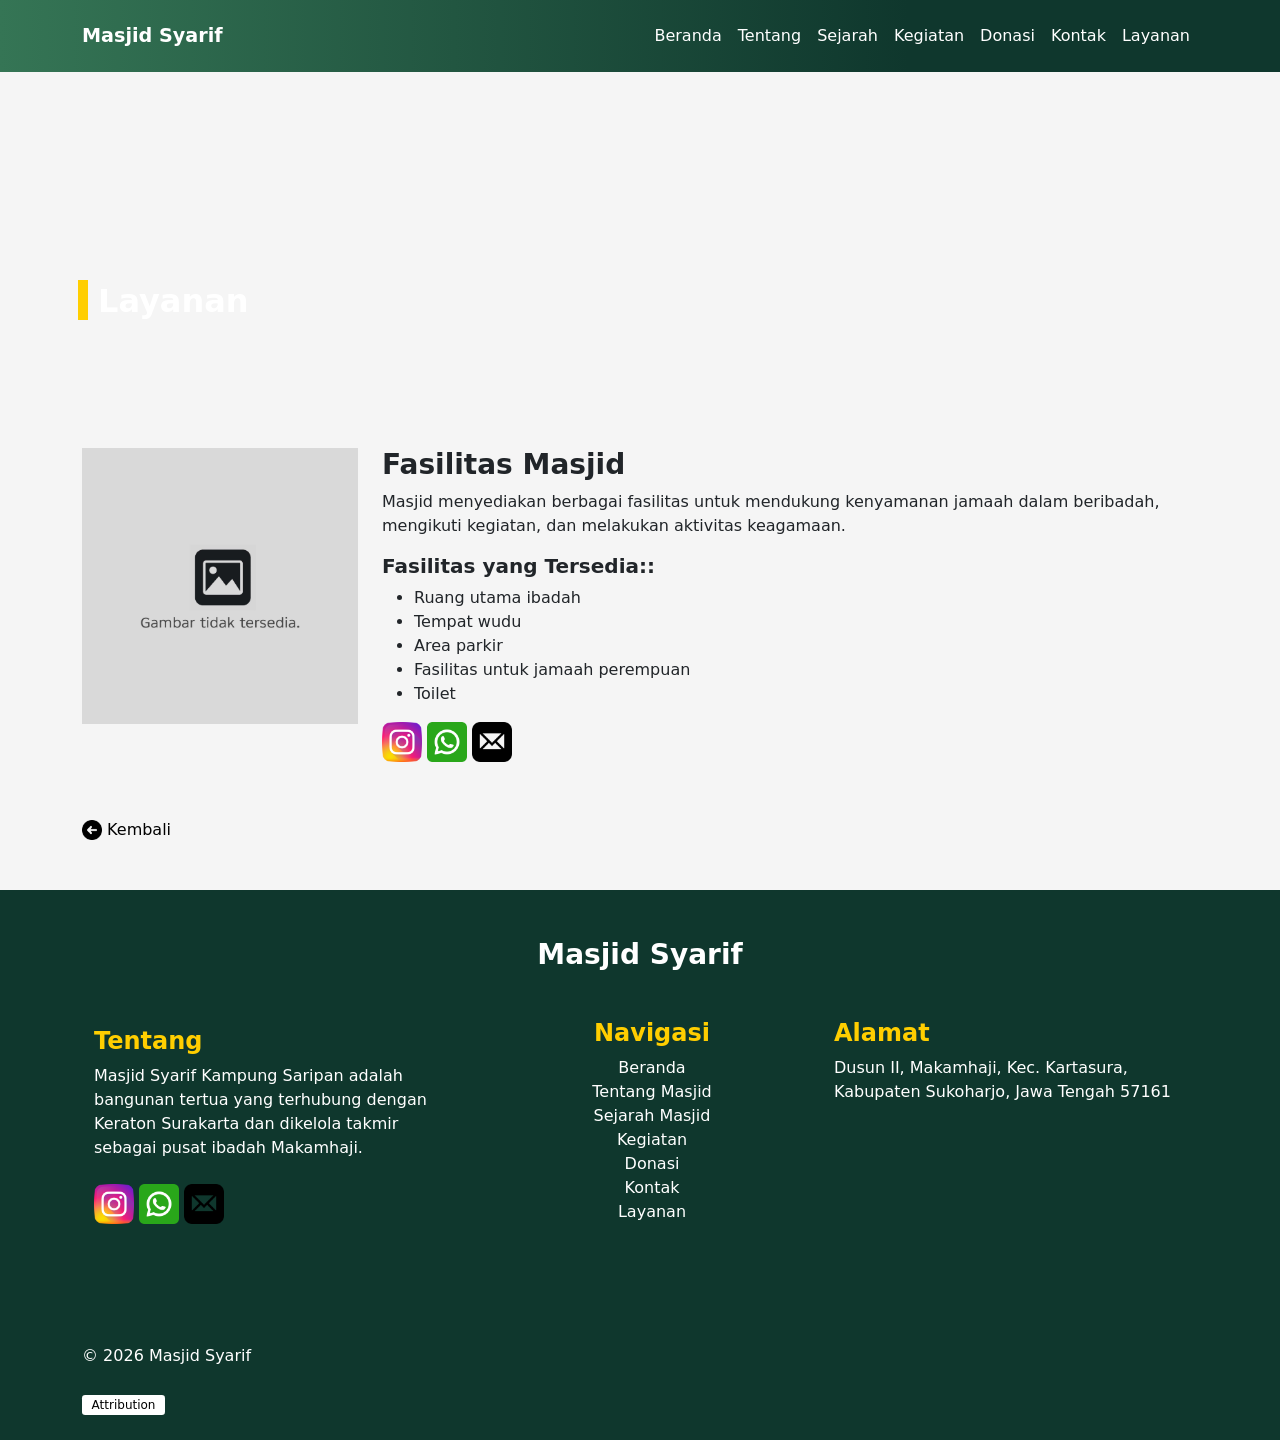
<file: layanan/fasilitas-masjid.html>
<!DOCTYPE html>
<html lang="en">
    <head>
        <meta charset="UTF-8">
        <meta name="viewport" content="width=device-width, initial-scale=1.0">
        <title>Masjid Syarif</title>

        <link rel="stylesheet" href="/bootstrap/css/bootstrap.min.css">
        <link rel="stylesheet" href="/style.css">
    </head>
    <body>

        <!-- HEADER START -->
        <header class="shadow-sm p-2 bg-body-tertiary rounded" id="header"></header>
        <!-- HEADER END -->


        <main>
            <div class="bg-dasbord d-flex  align-items-md-end">
                <div class="container d-flex flex-row align-items-end justify-content-start p-2 mb-5">
                    <div class="title-decoration"></div>
                    <h2 class=" h2 text-white fw-bold  m-0 wrap">Layanan</h2>
                </div>
            </div>
            <div class="container pt-4 my-5">
                <div class="row d-flex align-items-center  flex-column-reverse flex-lg-row flex-lg-row-reverse align-items-lg-start g-4">
                    
                    <div class="col text">
                        <h3 class="fw-bold">Fasilitas Masjid</h3>     
                        <p>Masjid menyediakan berbagai fasilitas untuk mendukung kenyamanan jamaah dalam beribadah, mengikuti kegiatan, dan melakukan aktivitas keagamaan.</p>
                        <h5 class="fw-bold">Fasilitas yang Tersedia::</h5>
                        <ul>
                            <li>Ruang utama ibadah</li>
                            <li>Tempat wudu</li>
                            <li>Area parkir</li>
                            <li>Fasilitas untuk jamaah perempuan</li>
                            <li>Toilet</li>
                        </ul>
                        
                        <div class="my-2">
                            <a href="https://www.instagram.com/masjidsyarifsaripan?stkn=MTN1Z2R2emZiYzV4dw%3D%3D&utm_source=qr" target="_blank"><img src="/asset/icon/instagram(2).png" alt="" style="width: 40px;"></a>
                            <a href=""><img src="/asset/icon/whatsapp.png" alt="" style="width: 40px;"></a>
                            <a href="mailto:masjidsyarifsaripan@gmail.com" ><img src="/asset/icon/apple.png" alt="" style="width: 40px;"></a>
                        </div>
                    </div>
                    <img src="/asset/img/gambar-tidak-tersedia.jpeg" alt="" style="width:300px">
                </div>
                <div class=" pt-5">
                    <a onclick="history.back()" class="btn-kembali"><img src="/asset/icon/left-arrow.png" alt="" style="width: 20px"> Kembali</a>
                </div>
            </div>

        </main>

        <!-- FOOTER -->
        <footer class="bg-main-color text-white" id="footer"></footer>

        <script src="/bootstrap/js/bootstrap.bundle.min.js"></script>
        <script type="module" src="/js/main.js"></script>
        <script  src="/script.js"></script>

    </body>
</html>
</file>
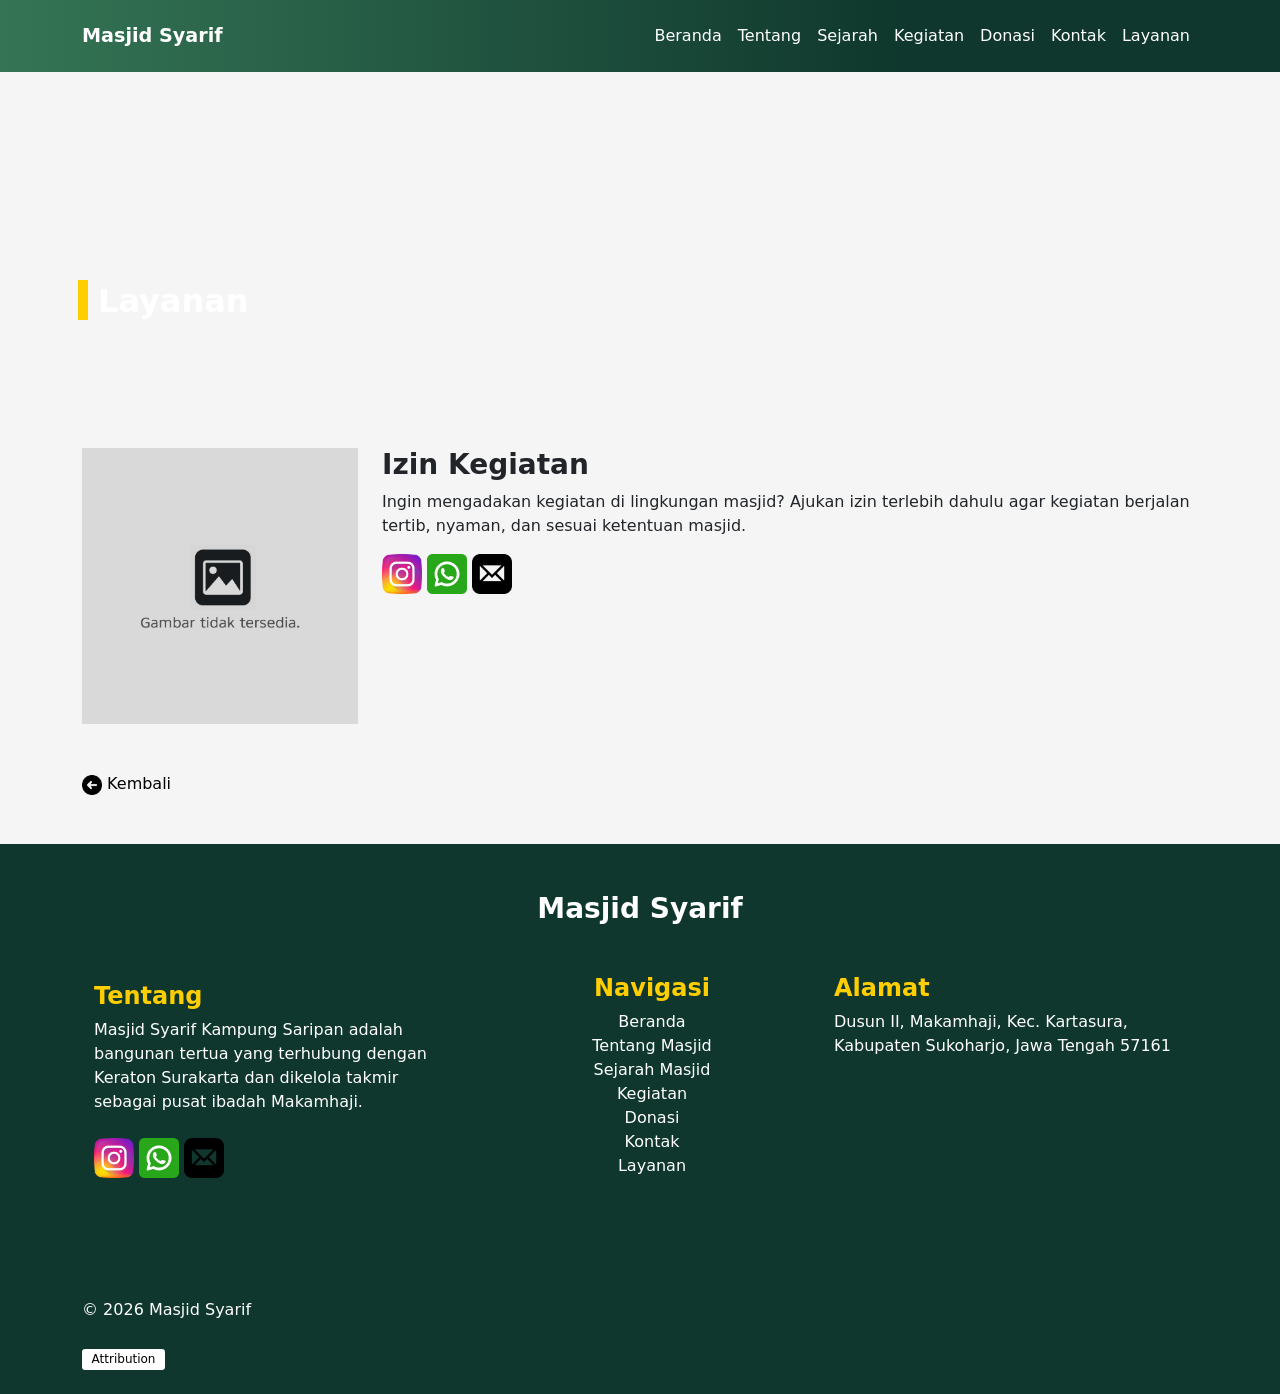
<file: layanan/izin-kegiatan.html>
<!DOCTYPE html>
<html lang="en">
    <head>
        <meta charset="UTF-8">
        <meta name="viewport" content="width=device-width, initial-scale=1.0">
        <title>Masjid Syarif</title>

        <link rel="stylesheet" href="/bootstrap/css/bootstrap.min.css">
        <link rel="stylesheet" href="/style.css">
    </head>
    <body>
        <!-- HEADER START -->
        <header class="shadow-sm p-2 bg-body-tertiary rounded" id="header"></header>
        <!-- HEADER END -->

        <main>
            <div class="bg-dasbord d-flex  align-items-md-end">
                <div class="container d-flex flex-row align-items-end justify-content-start p-2 mb-5">
                    <div class="title-decoration"></div>
                    <h2 class=" h2 text-white fw-bold  m-0 wrap">Layanan</h2>
                </div>
            </div>
            <div class="container pt-4 my-5">
                <div class="row d-flex align-items-center  flex-column-reverse flex-lg-row flex-lg-row-reverse align-items-lg-start g-4">
                    
                    <div class="col text">
                        <h3 class="fw-bold">Izin Kegiatan</h3>     
                        <p>Ingin mengadakan kegiatan di lingkungan masjid? Ajukan izin terlebih dahulu agar kegiatan berjalan tertib, nyaman, dan sesuai ketentuan masjid.</p>
                        
                        <div class="my-2">
                            <a href="https://www.instagram.com/masjidsyarifsaripan?stkn=MTN1Z2R2emZiYzV4dw%3D%3D&utm_source=qr" target="_blank"><img src="/asset/icon/instagram(2).png" alt="" style="width: 40px;"></a>
                            <a href=""><img src="/asset/icon/whatsapp.png" alt="" style="width: 40px;"></a>
                            <a href="mailto:masjidsyarifsaripan@gmail.com" ><img src="/asset/icon/apple.png" alt="" style="width: 40px;"></a>
                        </div>
                    </div>
                    <img src="/asset/img/gambar-tidak-tersedia.jpeg" alt="" style="width:300px">
                </div>
                <div class=" pt-5">
                    <a onclick="history.back()" class="btn-kembali"><img src="/asset/icon/left-arrow.png" alt="" style="width: 20px"> Kembali</a>
                </div>
            </div>

        </main>

        <!-- FOOTER -->
        <footer class="bg-main-color text-white" id="footer"></footer>

        <script src="/bootstrap/js/bootstrap.bundle.min.js"></script>
        <script type="module" src="/js/main.js"></script>
        <script  src="/script.js"></script>
    </body>
</html>
</file>
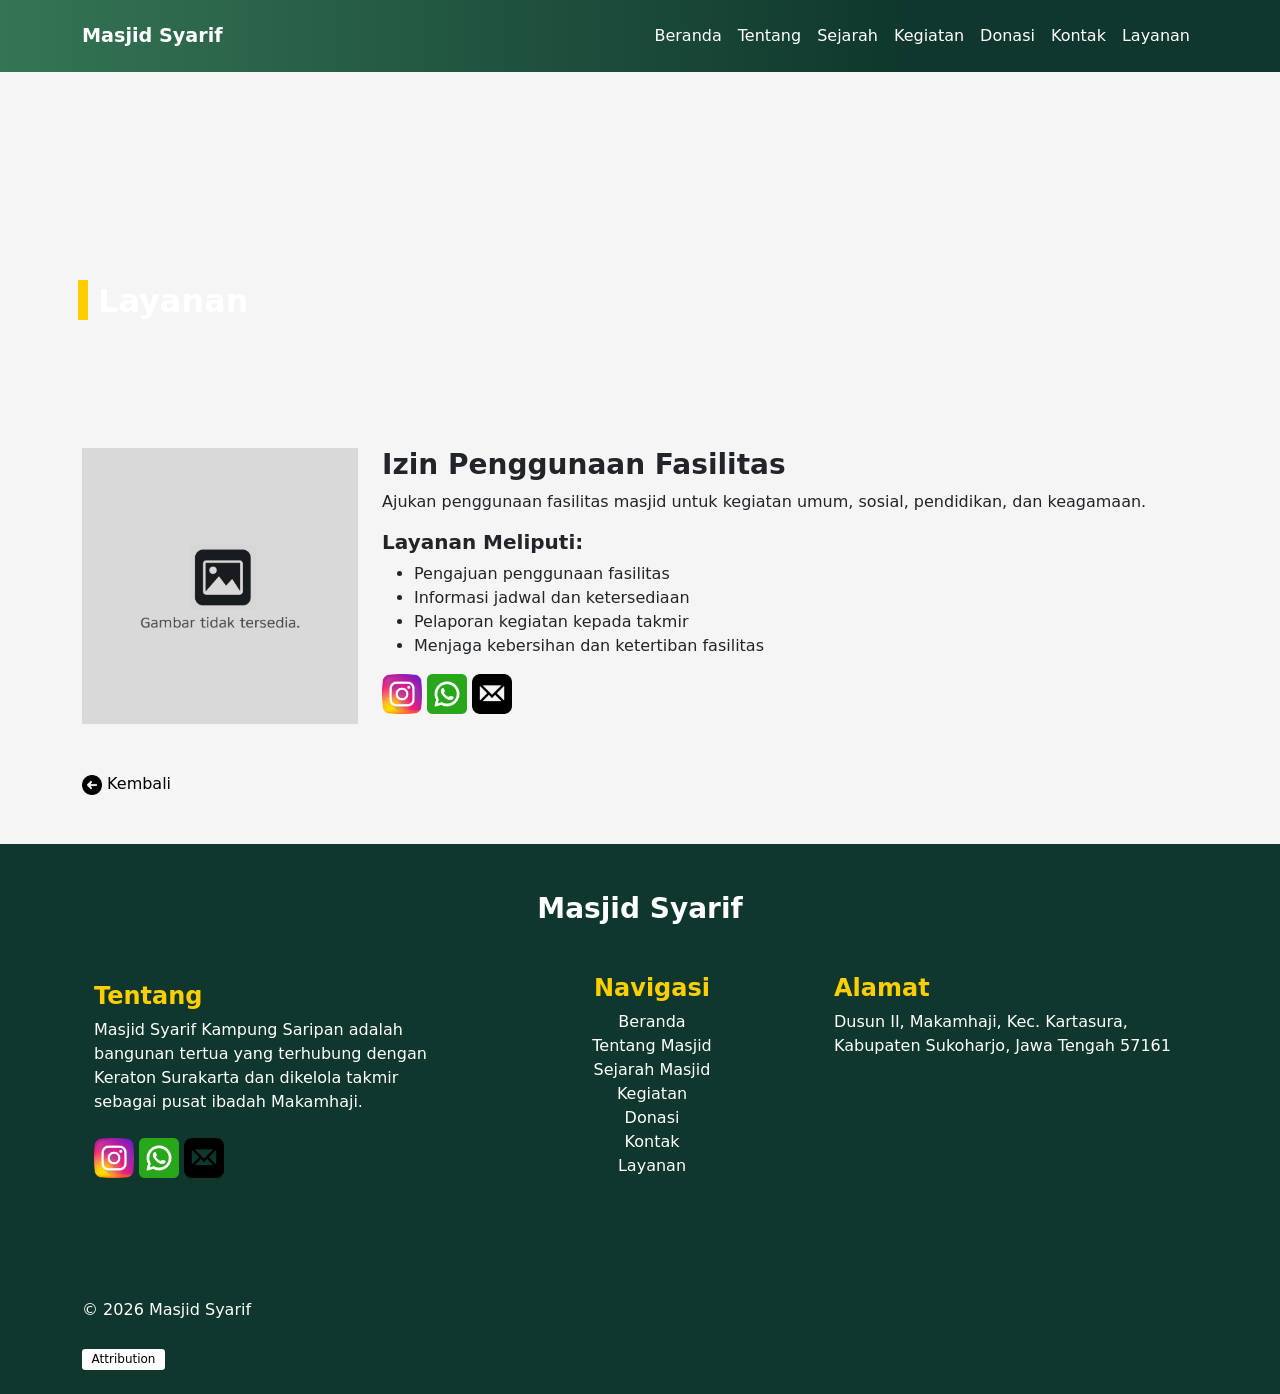
<file: layanan/izin-penggunaan-fasilitas.html>
<!DOCTYPE html>
<html lang="en">
    <head>
        <meta charset="UTF-8">
        <meta name="viewport" content="width=device-width, initial-scale=1.0">
        <title>Masjid Syarif</title>

        <link rel="stylesheet" href="/bootstrap/css/bootstrap.min.css">
        <link rel="stylesheet" href="/style.css">
    </head>
    <body>
        <!-- HEADER START -->
        <header class="shadow-sm p-2 bg-body-tertiary rounded" id="header"></header>
        <!-- HEADER END -->


        <main>
            <div class="bg-dasbord d-flex  align-items-md-end">
                <div class="container d-flex flex-row align-items-end justify-content-start p-2 mb-5">
                    <div class="title-decoration"></div>
                    <h2 class=" h2 text-white fw-bold  m-0 wrap">Layanan</h2>
                </div>
            </div>
            <div class="container pt-4 my-5">
                <div class="row d-flex align-items-center  flex-column-reverse flex-lg-row flex-lg-row-reverse align-items-lg-start g-4">
                    
                    <div class="col text">
                        <h3 class="fw-bold">Izin Penggunaan Fasilitas</h3>     
                        <p>Ajukan penggunaan fasilitas masjid untuk kegiatan umum, sosial, pendidikan, dan keagamaan.</p>
                        <h5 class="fw-bold">Layanan Meliputi:</h5>
                        <ul>
                            <li>Pengajuan penggunaan fasilitas</li>
                            <li>Informasi jadwal dan ketersediaan</li>
                            <li>Pelaporan kegiatan kepada takmir</li>
                            <li>Menjaga kebersihan dan ketertiban fasilitas</li>
                        </ul>
                        
                        <div class="my-2">
                            <a href="https://www.instagram.com/masjidsyarifsaripan?stkn=MTN1Z2R2emZiYzV4dw%3D%3D&utm_source=qr" target="_blank"><img src="/asset/icon/instagram(2).png" alt="" style="width: 40px;"></a>
                            <a href=""><img src="/asset/icon/whatsapp.png" alt="" style="width: 40px;"></a>
                            <a href="mailto:masjidsyarifsaripan@gmail.com" ><img src="/asset/icon/apple.png" alt="" style="width: 40px;"></a>
                        </div>
                    </div>
                    <img src="/asset/img/gambar-tidak-tersedia.jpeg" alt="" style="width:300px">
                </div>
                <div class=" pt-5">
                    <a onclick="history.back()" class="btn-kembali"><img src="/asset/icon/left-arrow.png" alt="" style="width: 20px"> Kembali</a>
                </div>
            </div>

        </main>

        <!-- FOOTER -->
        <footer class="bg-main-color text-white" id="footer"></footer>

        <script src="/bootstrap/js/bootstrap.bundle.min.js"></script>
        <script type="module" src="/js/main.js"></script>
        <script  src="/script.js"></script>

    </body>
</html>
</file>
<file: style.css>
:root{
    --main-color: #0f372d;
    --secondary-color: #ffce00;
}

body{
    background-color: whitesmoke;
}

.section-konten{
    display: flex;
    justify-content: center;
    align-items: center;
    min-height: 100vh;
    padding: 70px 0;
}

.bg-main-color{
    background-color: var(--main-color);
}

.main-bg{
    background: linear-gradient(90deg,rgba(53, 117, 85, 1) 0%, rgba(15, 55, 45, 1) 71%);
}

.border-gradient{
    background-color: linear-gradient(90deg,rgba(15, 55, 45, 1) 0%, rgba(53, 117, 85, 1) 71%);
}

.bg-yellow{
    background-color: #ffce00;
}

.icon{
    width: 15px;
}

.icon-medium{
    width: 20px;
}

.icon-kontak{
    width: 25px;
    margin-right: .2rem;
}

.white-bg{
    padding: .4rem;
}

.logo{
    width: 70px; 
    padding: 10px 0px;
}

.brand{
    /* display: none; */
    text-decoration: none;
    color: white;
    font-weight: bolder;
    font-size: 1.2rem;
}

.link{
    color:white;
    text-decoration: none;
}

.link:hover{
    color: var(--secondary-color);
}

.hero-section{
    background-image:linear-gradient(rgba(0, 0, 0, 0.7), rgba(0, 0, 0, 0.7)) ,url("/asset/img/hero-background.jpg");
    background-position: center;
    background-repeat: no-repeat;
    background-size: cover;
    min-height: 100vh;

    display: flex;
    flex-direction: column;
    justify-content: center;
}   
.subtagline{
    color: white;
    mix-blend-mode: difference;

}

.bank-card{
    border: 2px solid;
    border-radius: 1rem;
}

.layanan-card{
    height: 320px;
    padding: 1rem;
    border-radius: .6rem;
}

.link-card{
    text-decoration: none;
    color: black;
}

.link-card:hover .layanan-card{
    background-color: var(--secondary-color);
    transition: background-color  1s linear;
}

/* BUTTON */

.btn-container{
    display: flex;
    column-gap: 2.5rem;
}

.cta{
    text-decoration: none;
    padding: 0.5rem 1rem;
    border-radius: 1.2rem;
}


.btn-1{
    color: black;
    background-color: var(--secondary-color);
    border: 1px solid rgb(255, 235, 59);
    cursor: pointer;
}

.btn-2{
    color: white;
    background-color: var(--main-color);
    border: 1px solid rgb(0, 133, 69);
}

.btn-1:hover{
    background-color: orange;
    border-color: #ffce00;
    box-shadow: 0 0 18px rgb(212, 175, 55, 0.8);
}

.btn-2:hover{
    background-color: #07261d;
    border-color: var(--main-color);
    box-shadow: 0 0 18px rgb(9, 191, 99, 0.5);
}
.btn-link{
    color: black;
    text-decoration: none;
}

.salin-btn{
    background-color: var(--main-color);
    padding: .6rem .8rem;
    border: 1px solid rgb(19, 132, 21);
    border-radius: 1rem;

    color: white;
    text-decoration: none;
    font-weight: bold;
    font-size: .8rem;
    cursor: pointer;
}

.salin-btn:hover{
    background-color: #246756;
    box-shadow: 0 0 8px green
}

.btn-layanan{
    width: 100%;
    text-decoration: none;
    background-color: var(--main-color);
    border-radius: .4rem;
    padding: .4rem 2rem;
    color: white;
}

.btn-layanan:hover{
    background-color: #246756;
}

/* TEXT */

.text-yellow{
    color: var(--secondary-color);
}
.text-green{
    color: var(--main-color);
}
.text-gray{
    color: rgb(94, 94, 94);
}

.text-black{
    color: black;
}
.marking{
    background-color: #a7f3d0;
    border-radius: .6rem;
    padding: .2rem .8rem;
}
.sub-text{
    font-size: small;
}
.artikel {
    font-size: 1.5rem;
}
.text-justify{
     text-align: justify;
}
.list-item{
    list-style: none;
    margin: 0;
    padding: 0;
}

/* IMG */

.qr-img{
    width: 150px;
    border-radius: 0.8rem;
}

.hide{
    display: none;
}

.img-tentang{
    width: 465px;
    height: 465px;
    object-fit: cover;
    object-position: center;
    border-radius: 30px;

}   


.attribution{
    color: gray;
}

.underline-bg{
    background-color: var(--main-color);
    width: 60px;
    border-radius: 1rem;
}

.underline{
    margin: 0;
    padding: 0;
    border-radius: 1rem;
    width: 50px;
    height: 10px;
    background-color: #ffce00;
}

.toggle-container{
    display: inline;
    background-color: #ffce00;
    border-radius: 1rem;
    padding: .4rem 1rem;
}

.toggle-btn{
    cursor: pointer;
    text-decoration: none;
    color: #07261d;
}

.toggle-btn:hover{
    color: white;
}

.remaja{
    display: none;
    /* background-color: red; */
}

.umum{
    display: none;
    /* background-color: green; */
}

.active{
    display: block;
}

.card:hover{
    background-color: var(--secondary-color);
    transition: background-color  .5s linear;}

.shadow-card{
    box-shadow:  0px 0px 10px 5px rgba(0, 0, 0, 0.1)
}
    
.line{
    height: 5px;
    background-color: var(--secondary-color);
}

/* Gallery */
.gallery-item{
    width: 175px;
} 

.gallery-item:hover .img-thumbnail{
    mask-image: linear-gradient(rgb(0,0,0,0.5));
}


/* layanan */
.bg-dasbord{
    background-image: linear-gradient( rgb(0,0,0,0.6)), url("/asset/img/bg-dasbord.jpeg");
    width: 100%;
    height: 40vh;
    background-position: center;
    background-size: cover;
}

.title-decoration{
    width: 10px;
    height: 40px;
    margin-right: 10px;
    background-color: var(--secondary-color);
}

.btn-kembali{
    color: black;
    text-decoration: none;
    cursor: pointer;
}

.btn-kembali:hover{
    text-decoration: underline;
}

.more-btn{
    background-color: var(--secondary-color);
    padding: .6rem 1rem;
    border-radius: 1rem;
    text-decoration: none;
    border-top: 1px solid yellow;
    border-left: 1px solid yellow ;
    border-bottom:1px solid orange ;
    border-right:1px solid orange;
}

.more-btn:hover{
    background-color: orange;
}

.card-kegiatan{
    width: 100%;;
    height: 160px;
    border: 2px solid white;
    border-radius: .4rem;
    background-color: white;
    overflow: hidden;
}


.img-wraper{
    display: flex;
    align-items: center;
    width: 150px;
    height: 150px;
    border-radius: .4rem;
    
}
.overflow-y{
    overflow-y: scroll;
    scrollbar-width: none;
}

.card-img{
    border-radius: .4rem;
    width: auto;
    height: 100%;
}

.card-text{
    width: 60%;
    height: 100%;
}

.time-card{
    font-size: 10px;
    background-color: gray;
    padding: 2px 4px;
    border-radius: 6px;
    color: white;
}

.attribution-wraper{
    display: none;
    border: 2px solid white;
    border-radius: .4rem;
    padding: .2rem .2rem;
}

#atributionBtn{
    background-color: white;
    color: black;
    padding: .2rem  .6rem;
    border-radius: .2rem;
    cursor: pointer;
    font-size: 12px;
}

#atributionBtn:hover{
    background-color: gray;
}

.show-attribution{
    display: block;
}
</file>
